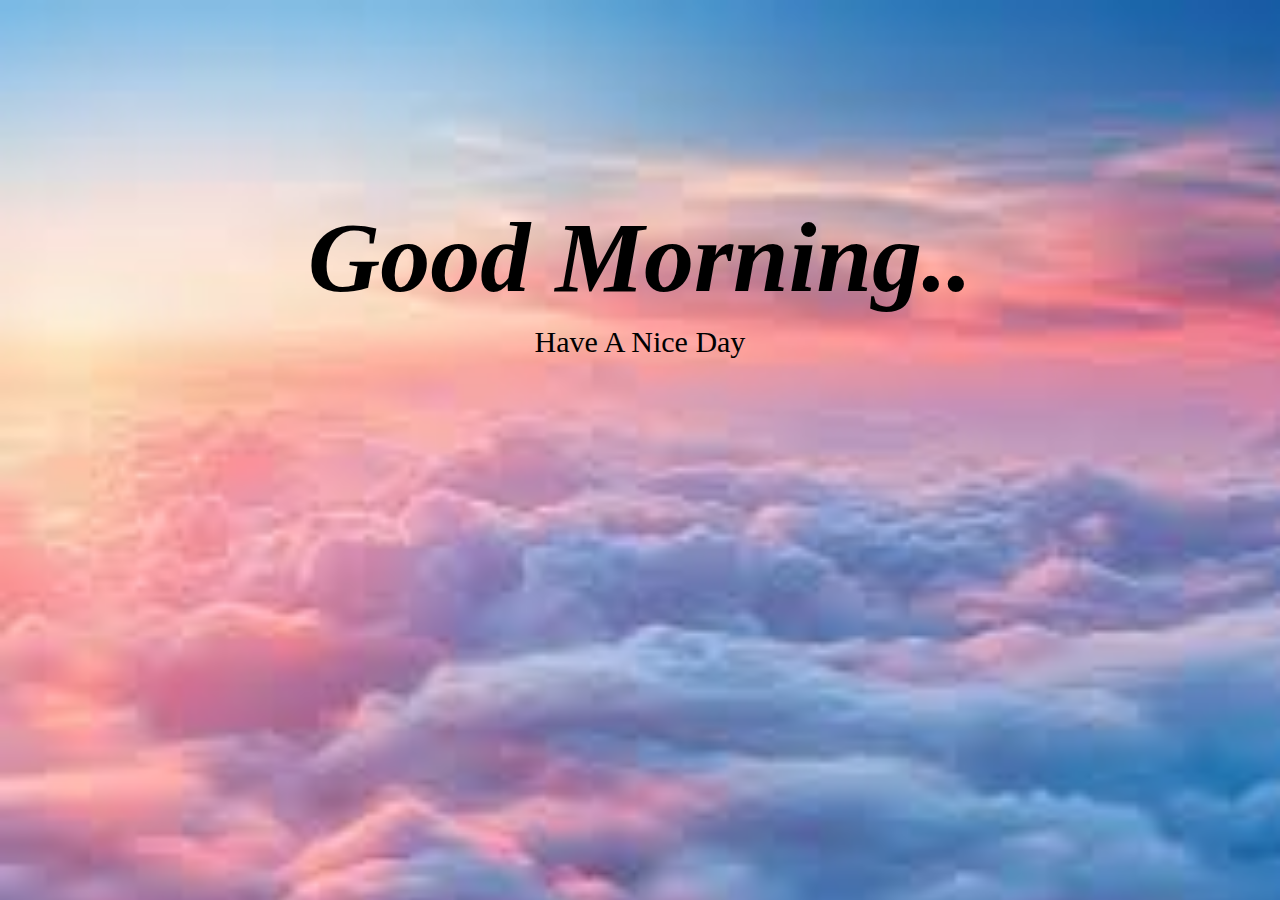
<file: assignment 01/index.html>
<!DOCTYPE html>
<html lang="en">
<head>
    <meta charset="UTF-8">
    <meta name="viewport" content="width=device-width, initial-scale=1.0">
    <link rel="stylesheet" href="style.css">
    <title>Document</title>
</head>
<body>
    <div class="container"></div>
    <p>have a nice day</p>

    <!-- <script>
        // using if or else condition
        let container = document.querySelector(".container");
        let timeNow = new Date().getHours();

        let greeting = 
        timeNow >= 1 && timeNow < 12
        ? "Good morning"

        : timeNow >= 12 && timeNow < 16 
        ? "good afternoon"  
        : "good evening";

        container.innerHTML = `<h1>${greeting}..</h1>`
    </script> -->
    <script>
        // using switch condition
        let container = document.querySelector(".container");
        const timeNow = new Date().getHours();

        switch (true) {
          case  timeNow >=1 && timeNow < 12:

          greeting = 'good morning' 
          break;

          case timeNow >=12 && timeNow < 16:

          greeting = 'good afternoon'
          break;

          case timeNow >=16 && timeNow < 21:

        greeting = 'good evening'
        break;

        case timeNow >=21 && timeNow < 24:

greeting = 'good night'
break;

        }
        
        container.innerHTML = `<h1>${greeting}..</h1>`
    </script>
</body>
</html>
</file>
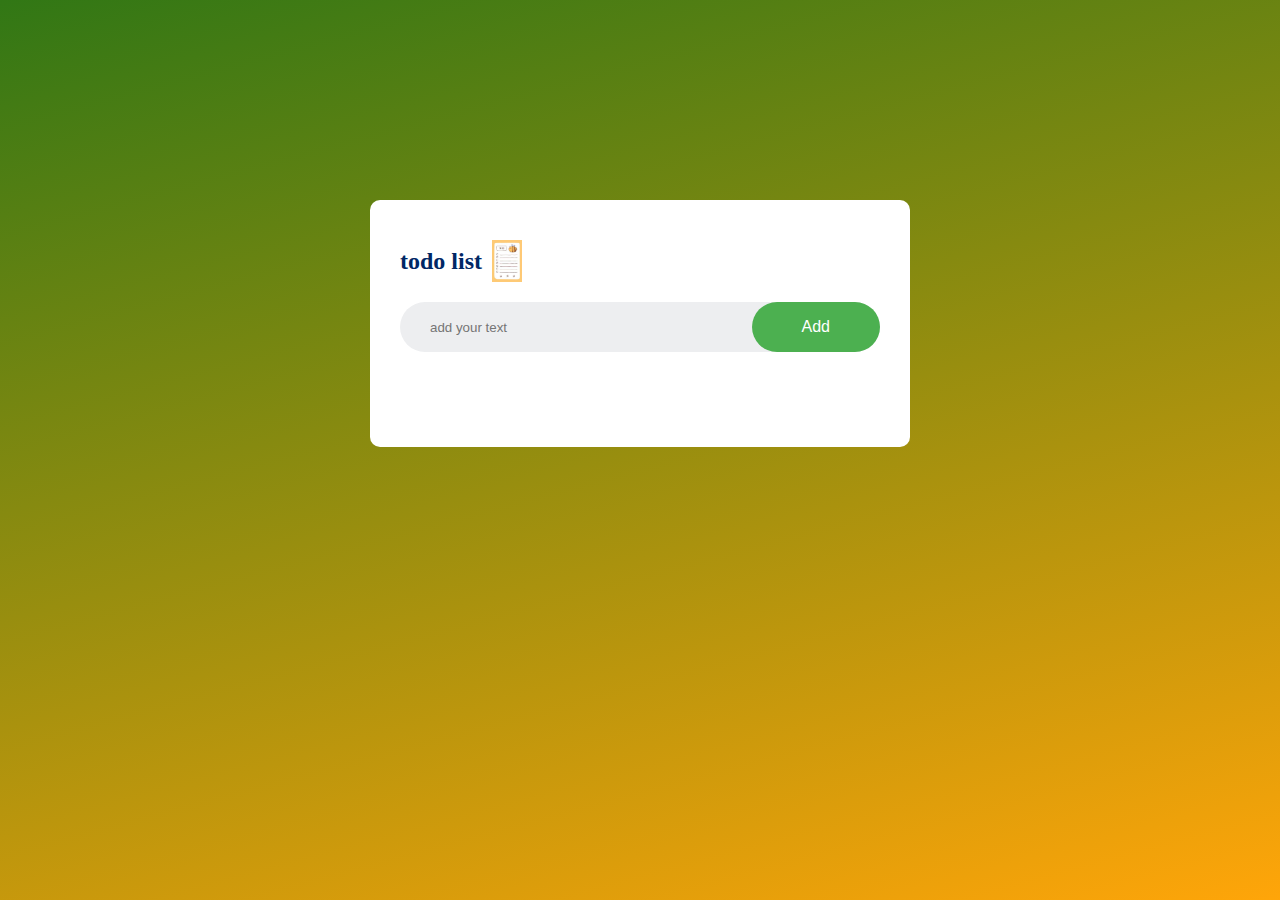
<file: assignment 05/index.html>
<!DOCTYPE html>
<html lang="en">
<head>
    <meta charset="UTF-8">
    <meta name="viewport" content="width=device-width, initial-scale=1.0">
    <link rel="stylesheet" href="style.css">
    <title>Document</title>
</head>
<body>
    <div class="container">
        <div class="todo-app">
            <h2>todo list <img src="todo.jpeg" alt=""></h2>
            <div class="row">
                <input type="text" id="input-box" placeholder="add your text">
                <button onclick="addTask()" >Add</button>
            </div>
            <ul class="list-container ">
                <!-- <li class="checked" ></li>
                <li>task 2</li>
                <li>task 3</li> -->
            </ul>
        </div>
    </div>
</body>
<script>
    const inputBox = document.getElementById("input-box");
    const listContainer = document.querySelector(".list-container");

    function addTask() {
        if(inputBox.value === ''){
            alert("you must write something")
        }
        else{
            let li = document.createElement("li");
            li.innerHTML = inputBox.value;
            listContainer.appendChild(li);
            let span = document.createElement("span")
            span.innerHTML = "\u00d7";
            li.appendChild(span)
        }
        inputBox.value = "";
        saveData();
    }

    listContainer.addEventListener("click", function(e){
        if(e.target.tagName === "LI"){
            e.target.classList.toggle("checked");
            saveData();
        }
        else if (e.target.tagName === "SPAN"){
            e.target.parentElement.remove();
            saveData();
        }
    }, false )
    

    function saveData(){
        localStorage.setItem("data", listContainer.innerHTML);
    }

    function showTast(){
        listContainer.innerHTML = localStorage.getItem("data")
    }
    showTast();
</script>
</html>
</file>
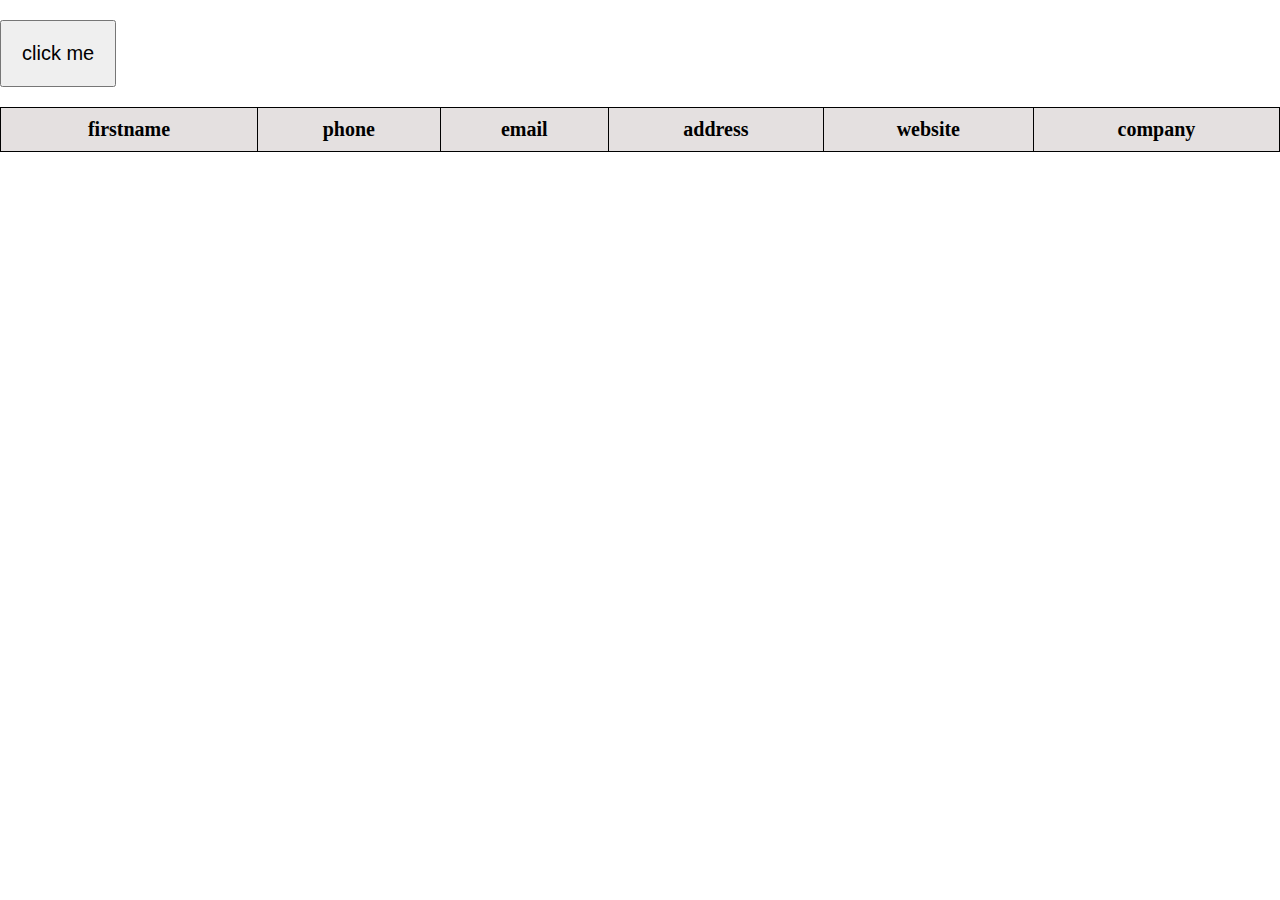
<file: assignment 06/index.html>
<!DOCTYPE html>
<html lang="en">
<head>
    <meta charset="UTF-8">
    <meta name="viewport" content="width=device-width, initial-scale=1.0">
    <title>Document</title>
    <link rel="stylesheet" href="style.css">
</head> 
<body>
    <button id="clicky">click me</button>
    <table id="tableData">
        <tr>
            <th>firstname</th>
            <th>phone</th>
            <th>email</th>
            <th>address</th>
            <th>website</th>
            <th>company</th>
        </tr>
    </table>
    <div id="load"><h1></h1></div>
    <script src="main.js"></script>
</body>
</html>
</file>
<file: assignment 01/style.css>
* {
    box-sizing: border-box;
    padding: 0;
    margin: 0;
}
body {
    display: flex;
    flex-direction: column;
    align-items: center;
    justify-content: center;
    background-image: url(images.jpeg);
    background-repeat: no-repeat;
    background-size: cover;
    text-transform: capitalize;
}
.container h1{
    font-size: 100px;
    font-style: italic;
    margin-top: 200px;
}

p {
    font-size: 30px;
    margin-top: 10px;
    font-weight: 500;
}
</file>
<file: assignment 05/style.css>
* {
    box-sizing: border-box;
    padding: 0;
    margin: 0;
}
.container {
    width: 100%;
    min-height: 100vh;
    background: linear-gradient(165deg, #317715, #ffa509);
    padding: 100px;
}
.todo-app {
    width: 100%;
    max-width: 540px;
    background-color: #fff;
    margin: 100px auto 20px;
    padding: 40px 30px 70px;
    border-radius: 10px;
}
.todo-app img {
    width: 30px;
    margin-left:10px ;
}
.todo-app h2 {
    color: #002765;
    display: flex;
    align-items: center;
    margin-bottom: 20px;
}
.row {
    display: flex;
    align-items: center;
    justify-content: space-between;
    background:#edeef0 ;
    border-radius: 30px;
    padding-left: 20px;
    margin-bottom: 25px;
}
input {
    flex: 1;
    border: none;
    outline: none;
    background: transparent;
    padding: 10px;
}
button {
    border: none;
    outline: none;
    padding: 16px 50px;
    background: #4CB050;
    color: #fff;
    font-size: 16px;
    cursor: pointer;
    border-radius: 40px;
}
ul li {
    list-style-type:  none;
    font-size: 17px;
    padding: 12px 8px 12px 50px;
    user-select: none;
    cursor: pointer;
position: relative;
}
ul li::before {
    content: "";
    position: absolute;
    height: 28px;
    width: 28px;
    border-radius: 50%;
    background-image: url(uncheck.png);
    display: flex;
    align-items: center;
    justify-content: center;
    background-size: cover;
    background-position: center;
    top: 12px;
    left: 8px;
}
ul li.checked {
    color: #555;
    text-decoration: line-through;
}
ul li.checked::before {
    background-image: url(todo_icon-removebg-preview.png);
}
ul li span {
    position: absolute;
    right: 0;
    top: 5px;
    width: 40px;
    height: 40px;
    font-size: 22px;
    color: #555;
    line-height: 40px;
    text-align: center;
}
ul li span:hover {
    background: #adaeaf;
    border-radius: 50%;
}
</file>
<file: assignment 06/style.css>
* {
    box-sizing: border-box;
    padding: 0;
    margin: 0;
}
li {
    list-style-type: none;
}
table, th, td{
    border: 1px solid black;
    padding: 10px;
    border-collapse: collapse;
}
table {
    width: 100%;
    background-color: rgb(228, 224, 224);
    font-size: bold;
}
tr:nth-child(even) {
    background-color: grey;
    color: white;
}
th {
    font-size: 20px;
}
button {
    padding: 20px;
    font-size: 20px;
    margin-bottom: 20px;
    margin-top: 20px;
    cursor: pointer;
}
#load {
    display: none;
}
</file>
